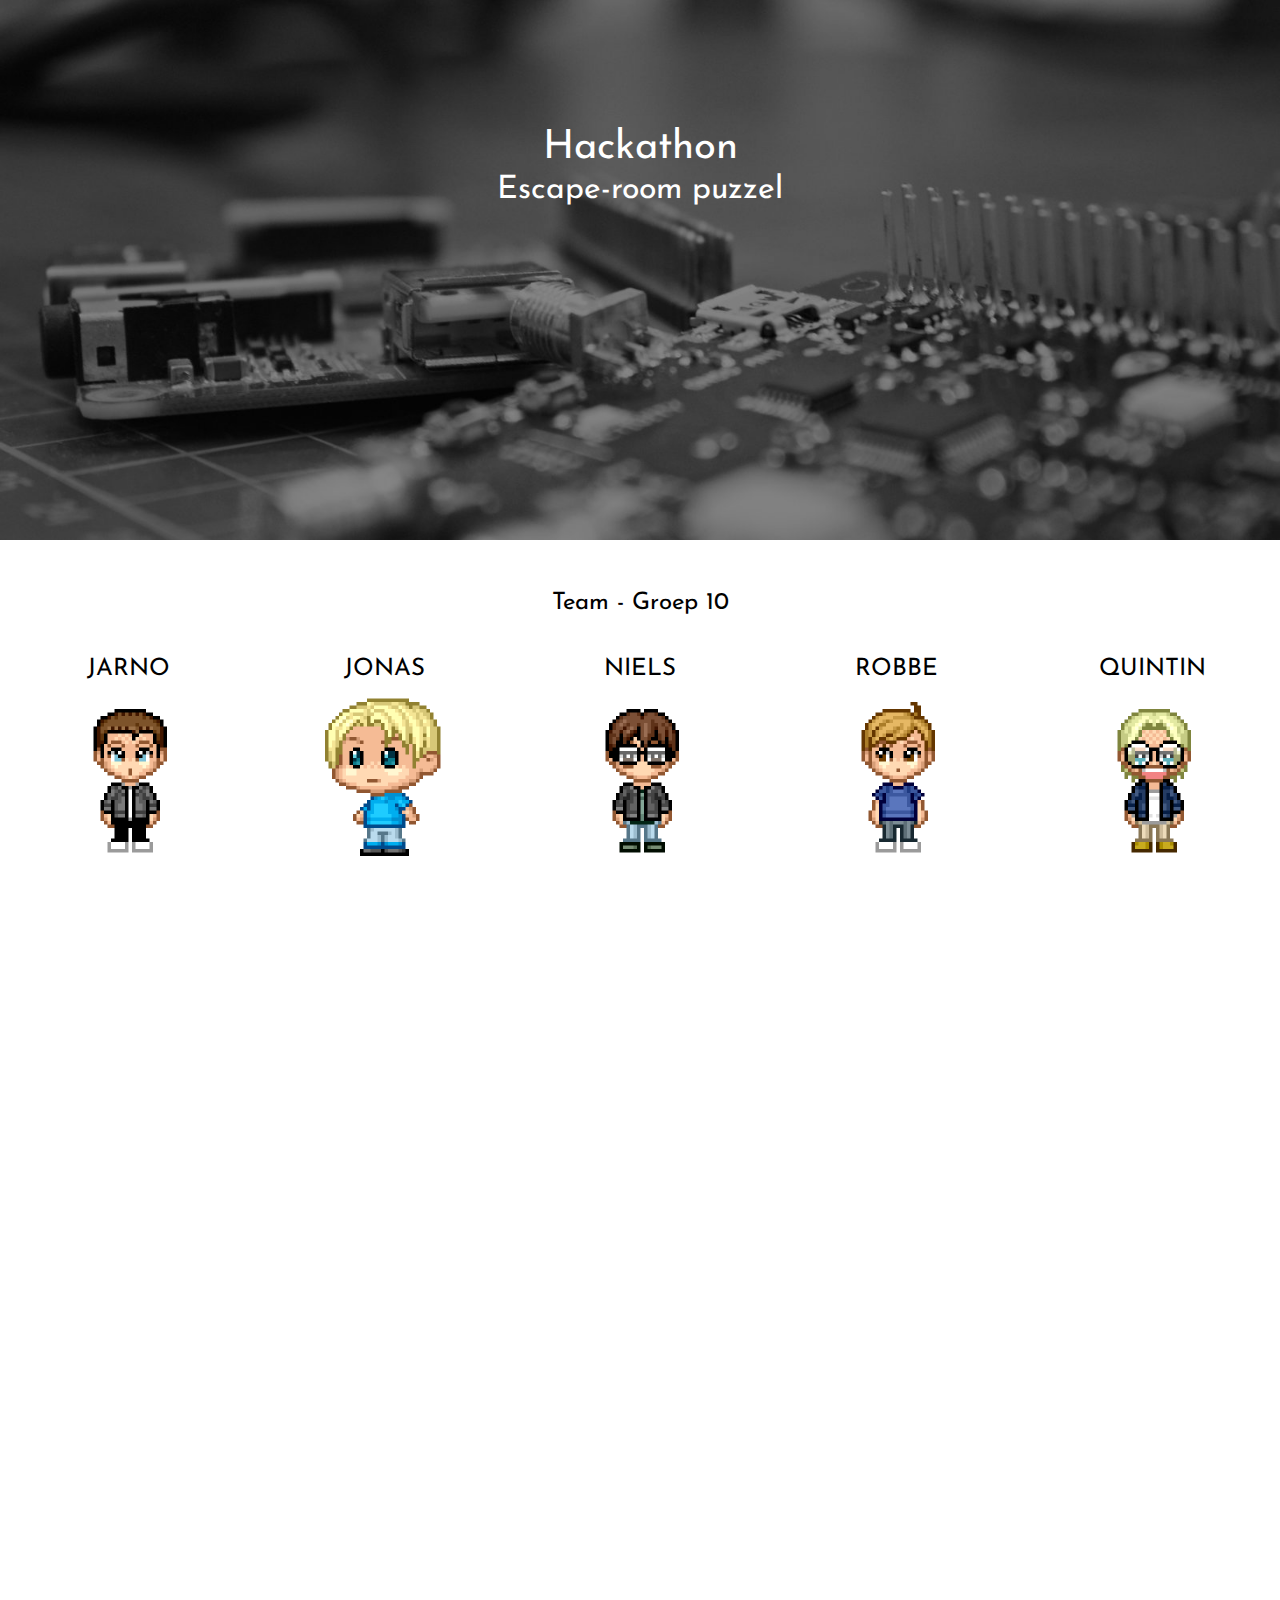
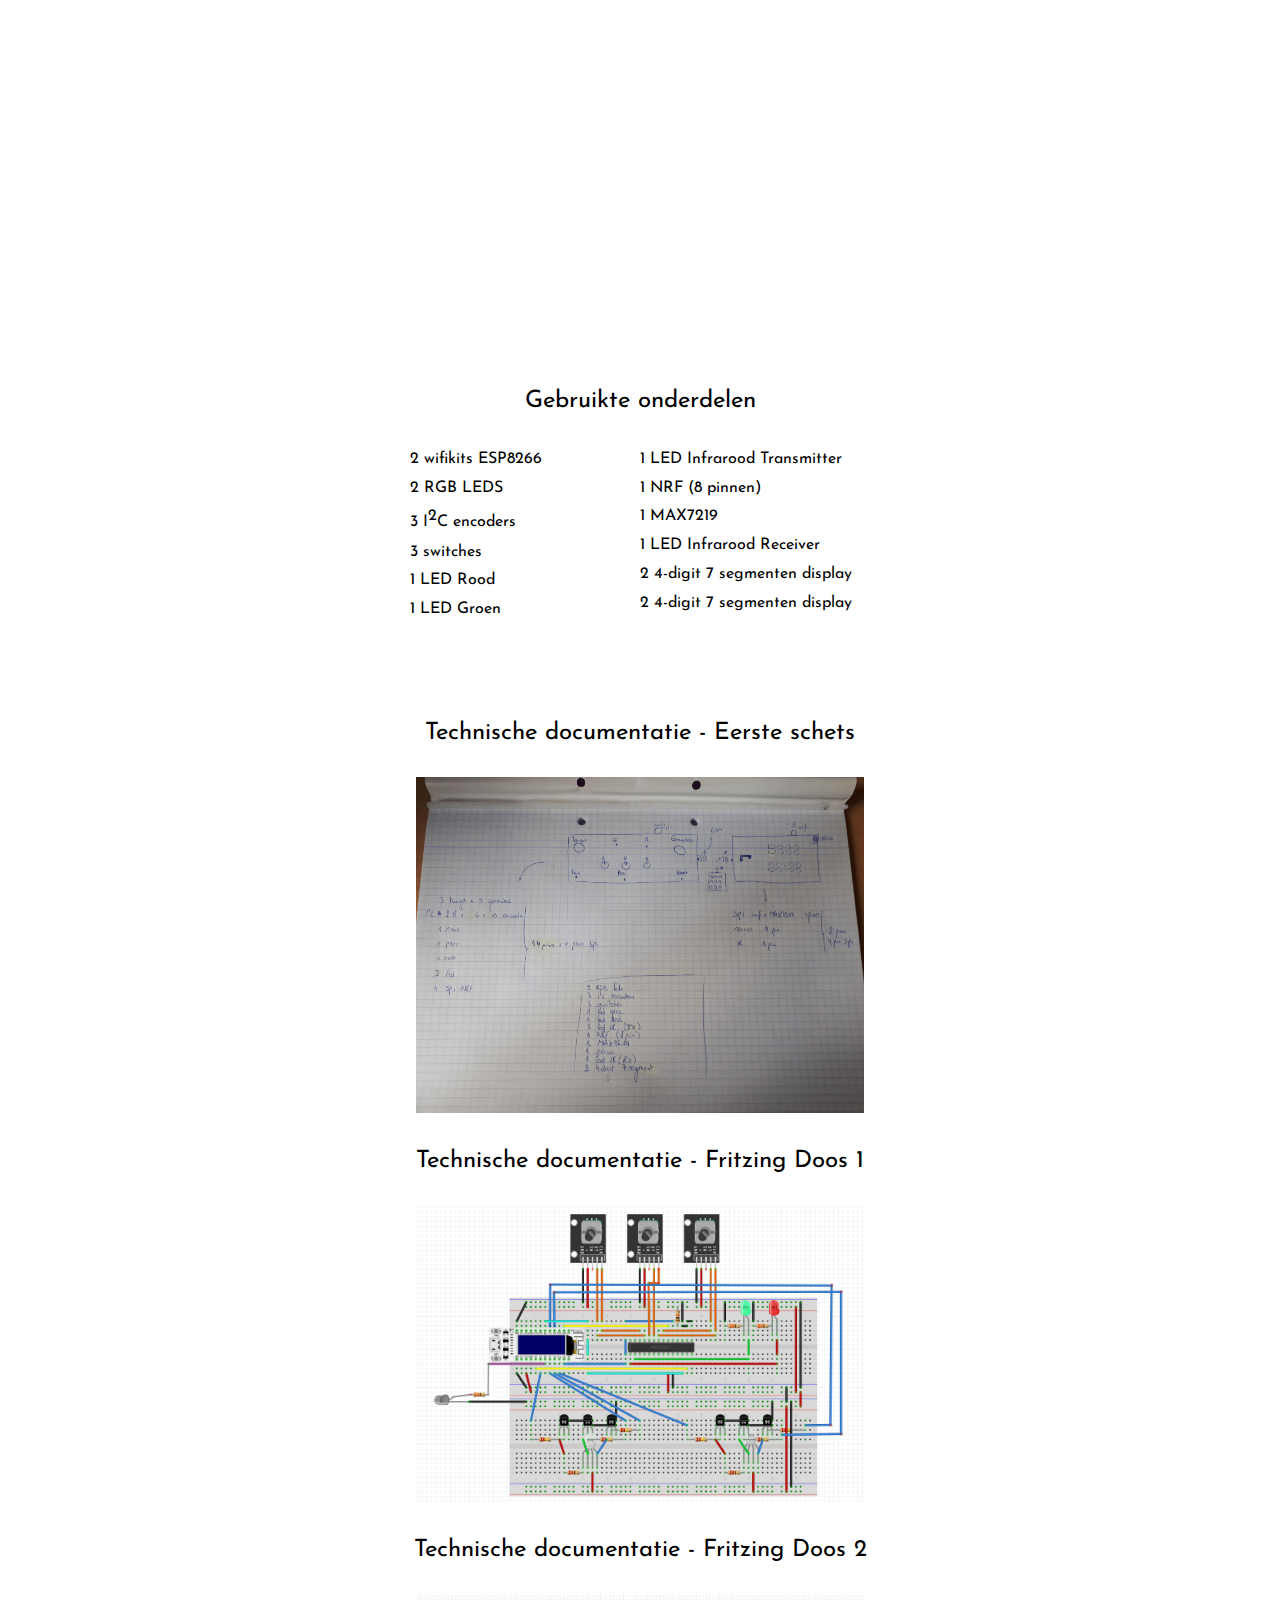
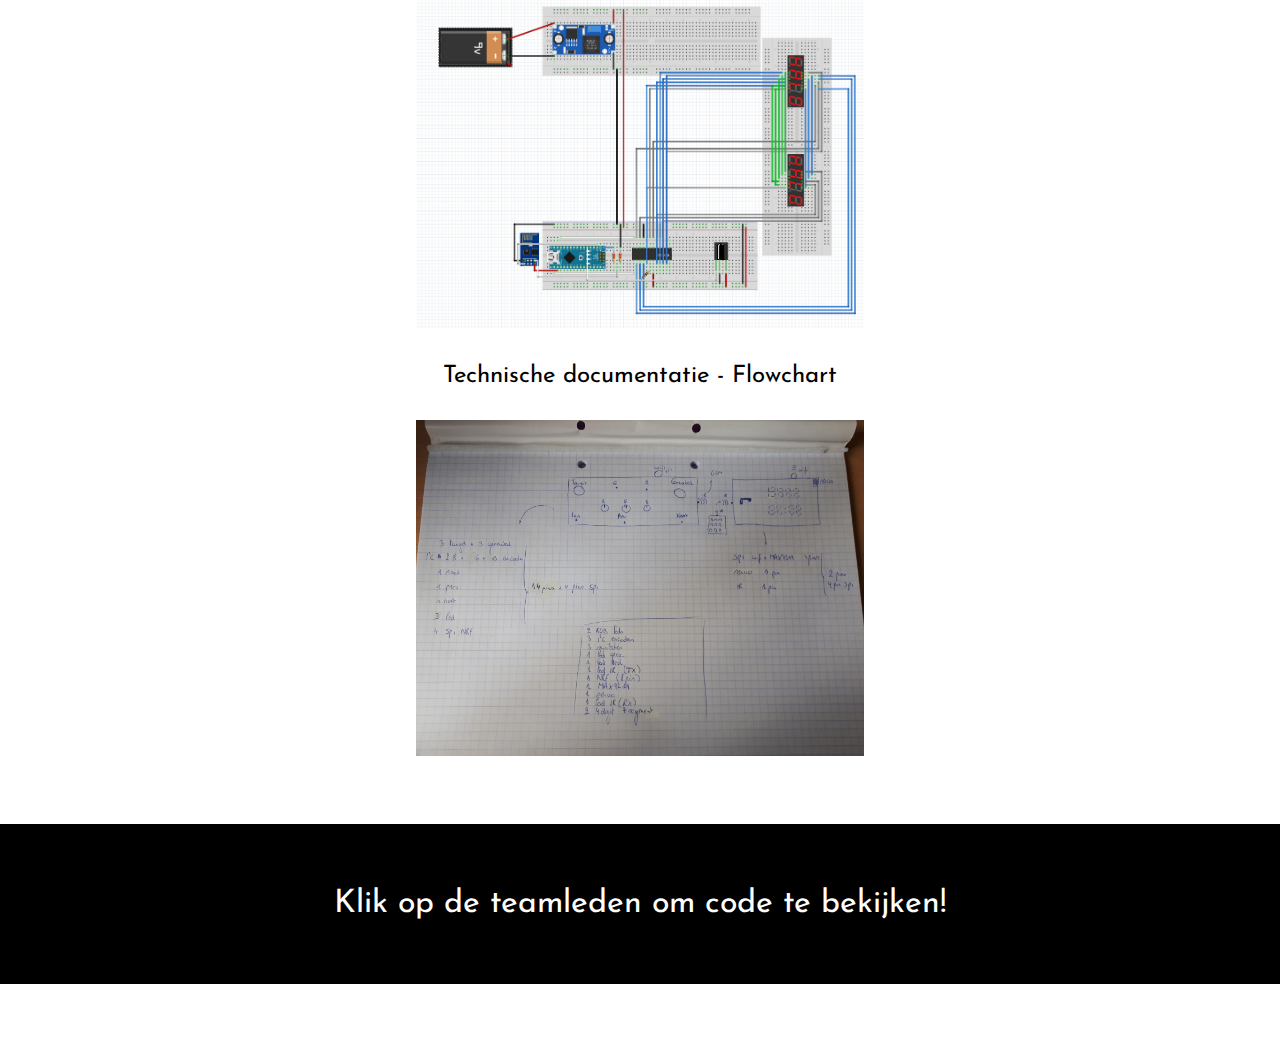
<file: site/www/index.html>
<!DOCTYPE html>
<html lang="nl">

<head>
    <meta charset="UTF-8">
    <meta http-equiv="X-UA-Compatible" content="IE=edge">
    <meta name="viewport" content="width=device-width, initial-scale=1.0">
    <link rel="apple-touch-icon" sizes="180x180" href="images/favicon/apple-touch-icon.png">
    <link rel="icon" type="image/png" sizes="32x32" href="images/favicon/favicon-32x32.png">
    <link rel="icon" type="image/png" sizes="16x16" href="images/favicon/favicon-16x16.png">
    <link rel="manifest" href="images/favicon/site.webmanifest">
    <link rel="mask-icon" href="images/favicon/safari-pinned-tab.svg" color="#5bbad5">
    <meta name="msapplication-TileColor" content="#da532c">
    <meta name="theme-color" content="#ffffff">
    <link rel="stylesheet" href="css/reset.css">
    <link rel="stylesheet" href="css/stijlblad.css">
    <link href="https://fonts.googleapis.com/css2?family=Josefin+Sans:wght@100;400;700&display=swap" rel="stylesheet">
    <link rel="stylesheet" href="https://cdnjs.cloudflare.com/ajax/libs/animate.css/4.1.1/animate.min.css" />
    <title>Hackathon</title>
</head>

<body>
    <header>
        <div>
            <h1>Hackathon</h1>
            <h2>Escape-room puzzel</h2>
        </div>
    </header>

    <main>
        <div id="team">
            <h3>Team - Groep 10</h3>

            <div class="team-container">
                <div class="team-lid">
                    <h3>JARNO</h3>
                    <a href="./team/jarno.html">
                        <div class="foto-wrap">
                            <img src="images/jarno.png" alt="Pixelated Jarno"
                                class="animate__animated animate__bounceIn">
                            <p>Bekijk zijn werk</p>
                        </div>
                    </a>
                </div>
                <div class="team-lid">
                    <h3>JONAS</h3>
                    <a href="./team/jonas.html">
                        <div class="foto-wrap">
                            <img src="images/jonas.png" alt="Pixelated Jonas"
                                class="animate__animated animate__bounceIn">
                            <p>Bekijk zijn werk</p>
                        </div>
                    </a>
                </div>

                <div class="team-lid">
                    <h3>NIELS</h3>
                    <a href="./team/niels.html">
                        <div class="foto-wrap">
                            <img src="images/Niels.png" alt="Pixelated Niels"
                                class="animate__animated animate__bounceIn">
                            <p>Bekijk zijn werk</p>
                        </div>
                    </a>
                </div>

                <div class="team-lid">
                    <h3>ROBBE</h3>
                    <a href="./team/robbe.html">
                        <div class="foto-wrap">
                            <img src="images/robbe.png" alt="Pixelated Robbe"
                                class="animate__animated animate__bounceIn">
                            <p>Bekijk zijn werk</p>
                        </div>
                    </a>
                </div>

                <div class="team-lid">
                    <h3>QUINTIN</h3>
                    <a href="./team/quintin.html">
                        <div class="foto-wrap">
                            <img src="images/quintin.png" alt="Pixelated Quintin"
                                class="animate__animated animate__bounceIn">
                            <p>Bekijk zijn werk</p>
                        </div>
                    </a>
                </div>
            </div>
        </div>
        <div class="video">
            <iframe width="956" height="538" src="https://www.youtube.com/embed/zqznPgtbt-k" title="YouTube video player" frameborder="0" allow="accelerometer; autoplay; clipboard-write; encrypted-media; gyroscope; picture-in-picture" allowfullscreen></iframe>
        </div>

        <div class="video">
            <iframe width="835" height="480" src="https://www.youtube.com/embed/4J0XjIeKeVY" title="YouTube video player" frameborder="0" allow="accelerometer; autoplay; clipboard-write; encrypted-media; gyroscope; picture-in-picture" allowfullscreen></iframe>
        </div>

        <section>
            <h3>Gebruikte onderdelen</h3>

            <div class="tabel">
                <ul>
                    <li>2 wifikits ESP8266</li>
                    <li>2 RGB LEDS</li>
                    <li>3 I<span class="subscript">2</span>C encoders</li>
                    <li>3 switches</li>
                    <li>1 LED Rood</li>
                    <li>1 LED Groen</li>
                </ul>
                <ul>
                    <li>1 LED Infrarood Transmitter</li>
                    <li>1 NRF (8 pinnen)</li>
                    <li>1 MAX7219</li>
                    <li>1 LED Infrarood Receiver</li>
                    <li>2 4-digit 7 segmenten display</li>
                    <li>2 4-digit 7 segmenten display</li>
                </ul>
            </div>
        </section>



        <section>
            <h3>Technische documentatie - Eerste schets</h3>
            <div class="foto-container">
                <img src="images/earlyDoc.jpg" alt="Eerste schets">
            </div>
        </section>

        <section>
            <h3>Technische documentatie - Fritzing Doos 1</h3>
            <div class="foto-container">
                <img src="images/schema.png" alt="Flowchart">
            </div>
        </section>

        <section>
            <h3>Technische documentatie - Fritzing Doos 2</h3>
            <div class="foto-container">
                <img src="images/doos2.png" alt="Flowchart">
            </div>
        </section>

        <section>
            <h3>Technische documentatie - Flowchart</h3>
            <div class="foto-container">
                <img src="images/earlyDoc.jpg" alt="Flowchart">
            </div>
        </section>


    </main>

    <div class="reminder">
        <h2>Klik op de teamleden om code te bekijken!</h2>
    </div>


</body>

</html>
</file>
<file: site/www/css/stijlblad.css>
html{
    font-family: 'Josefin Sans', sans-serif;
}
.back{
    position: fixed;
    top: 2%;
    left: 2%;
    font-size: 4em;
    color: white;
}
.back i{
    color: #444444;
    text-shadow: 1px 0px 1px #CCCCCC, 0px 1px 1px #EEEEEE, 2px 1px 1px #CCCCCC, 1px 2px 1px #EEEEEE, 3px 2px 1px #CCCCCC, 2px 3px 1px #EEEEEE, 4px 3px 1px #CCCCCC, 3px 4px 1px #EEEEEE, 5px 4px 1px #CCCCCC, 4px 5px 1px #EEEEEE, 6px 5px 1px #CCCCCC, 5px 6px 1px #EEEEEE, 7px 6px 1px #CCCCCC;
}
header{
    height:60vh;
    display: flex;
    width: 100%;
    align-items:center;
    flex-direction: column;
    background-image: url("../images/header.jpg");
    background-size: cover;
    background-repeat: no-repeat;
}
header div{
    margin-top: 10%;
    color: white;
    text-align: center;
}
h1{
    font-size: 2.5em;
}
h2{
    font-size: 2em;
}
h3{
    font-size: 1.5em;
}
header div h2{
    margin-top: 2%;
}
main{
    display: flex;
    flex-direction: column;
}
main div{
    width: 60%;
}
#team{
    width: 100%;
}
#team h3{
    text-align: center;
    margin-top: 4%;
    margin-bottom:2.5%;
}
.team-container{
    display:flex;
    width: 100%;
    margin-bottom: 5%;
    overflow: hidden;
}
.team-lid{
    display: flex;
    flex-direction: column;
    justify-content: center;
    align-items: center;
}
.team-lid h3{

}
.foto-wrap{
    position: relative;
    width: 70%;
    margin: 0 auto;
    transition: all 0.2s ease-in-out;
}
.foto-wrap img{
    transition: all 0.1s ease-in-out;
}
.foto-wrap:hover img{
    filter: blur(5px);
}
.foto-wrap:hover p{
    font-weight: bold;
    color: black;
    visibility:visible;
    opacity:1;
    display: flex;
    align-items: center;
    justify-content: center;
    text-decoration: underline;
}
.foto-wrap p{
    position: absolute;
    top: 0;
    bottom: 0;
    left: 0;
    right: 0;
    color: #fff;
    visibility: hidden;
    opacity: 0;
}
.foto-container{
    width: 35%;
    margin: 0 auto;
}
img{
    width: 100%;
}
section{
    text-align: center;
}
section p {
    width:33%;
    margin: 0 auto;
}
section h3{
    margin: 2.5% 0;
}
.subscript{
    vertical-align: super;
}
.tabel{
    margin:0 auto;
    display: flex;
    align-items: center;
    justify-content:center;
    text-align: left;
    margin-bottom: 5%;
}
.tabel ul{
    line-height: 180%;
    height:20vh;
    width:30%;
}
.team-hover:hover{
    filter: blur(5px);
}
.code{
    width:70%;
    height:50vh;
    overflow: scroll;
    margin: 0 auto;
}
.reminder{
    text-align: center;
    padding: 5%;
    background-color: black;
    color: white;
    margin: 5% 0;
}
.video{
    width:60%;
    margin: 0 auto;
}
</file>
